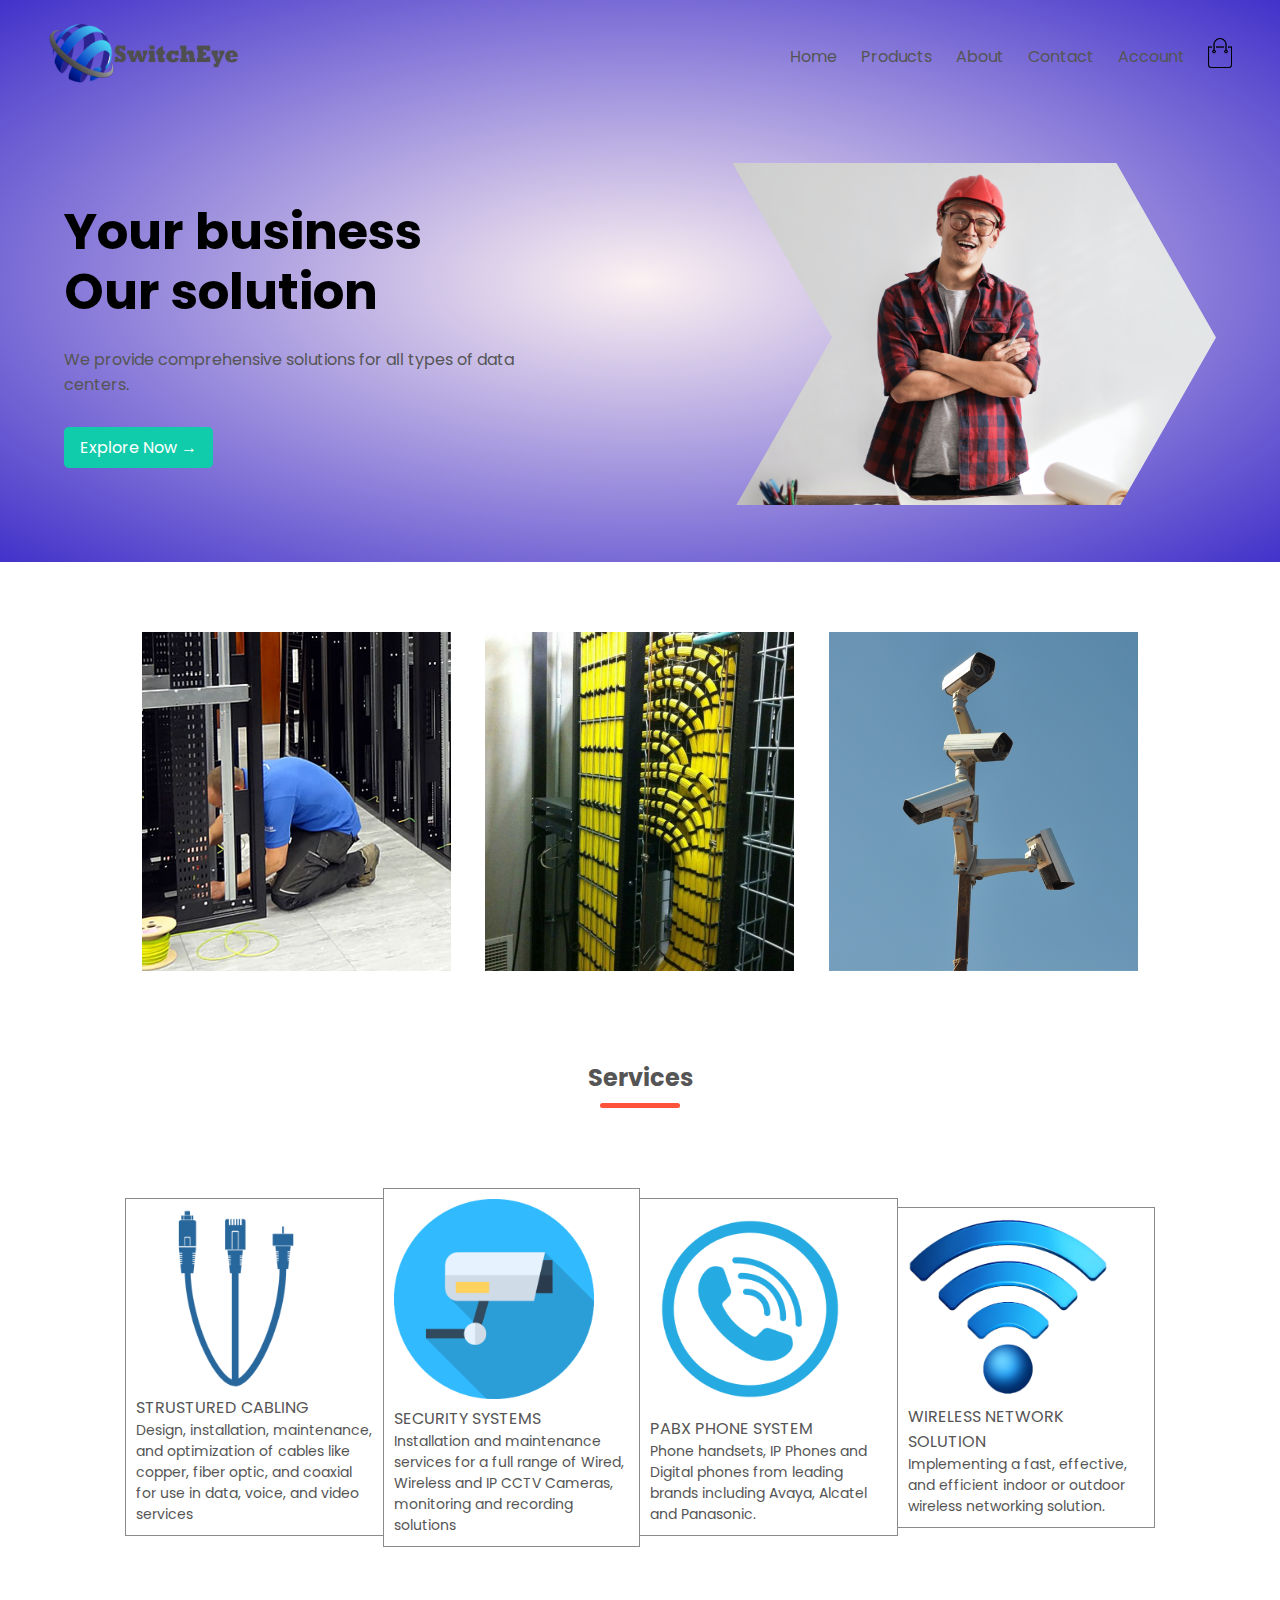
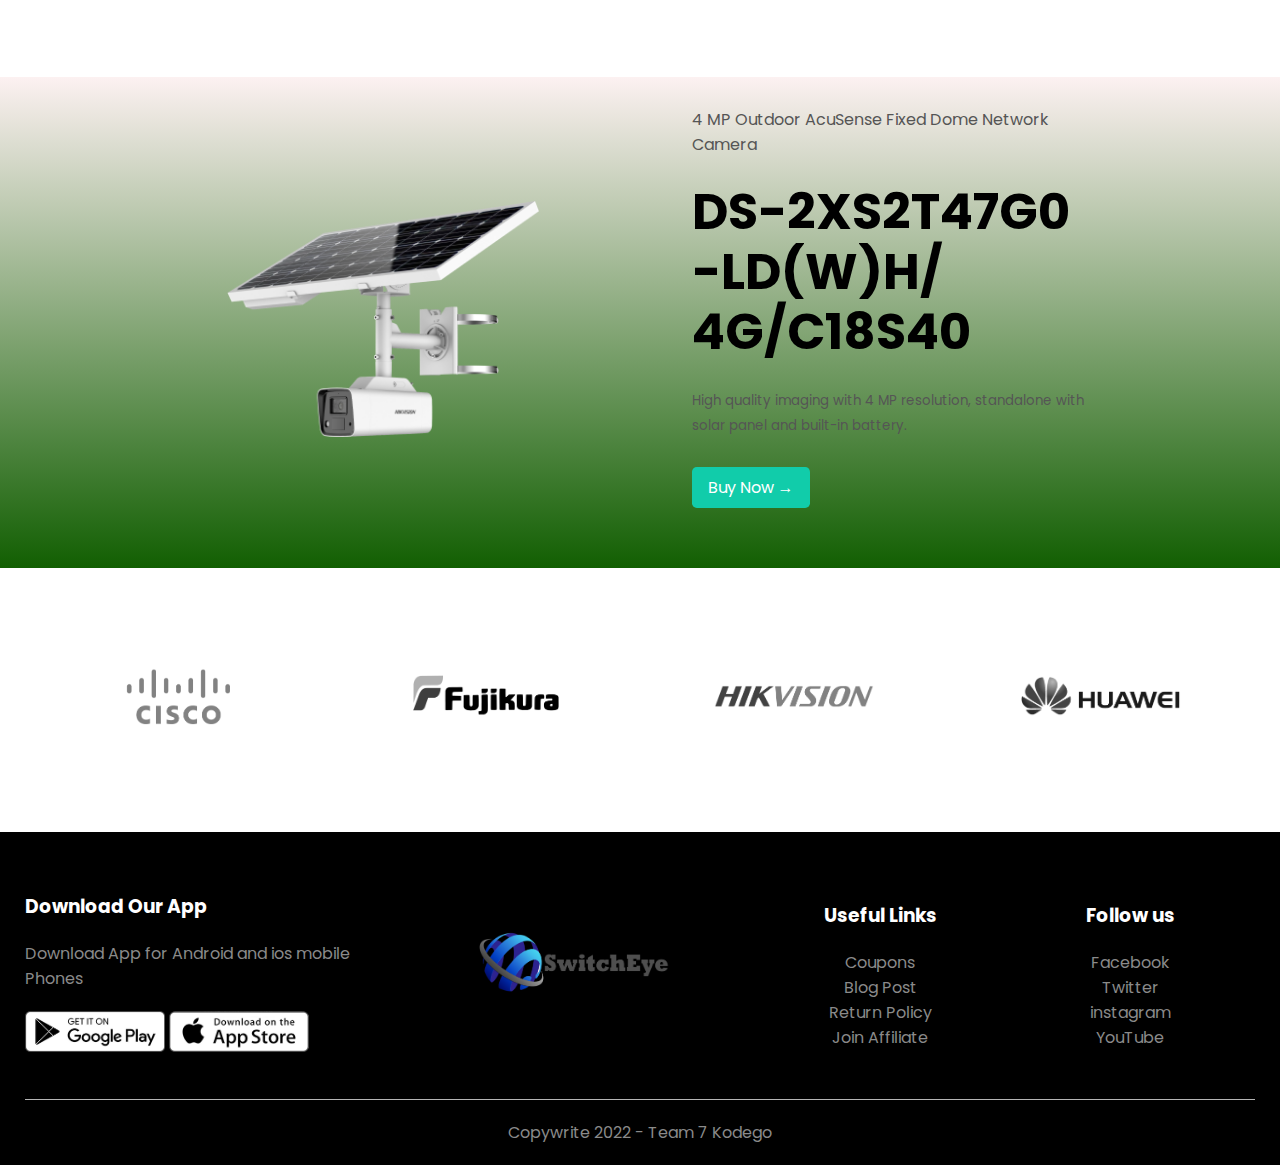
<file: index.html>
<!DOCTYPE html>
<html lang="en">
<head>
    <meta charset="UTF-8">
    <meta http-equiv="X-UA-Compatible" content="IE=edge">
    <meta name="viewport" content="width=device-width, initial-scale=1.0">
    <title>Redstore | Ecommerce Website Design</title>
    <link rel="stylesheet" href="css/products.css">
    <link href="https://fonts.googleapis.com/css2?family=Poppins:wght@300;400;500;600;700&display=swap" rel="stylesheet">
    <link rel="stylesheet" href="https://stackpath.bootstrapcdn.com/font-awesome/4.7.0/css/font-awesome.min.css">
</head>
<body>

    <div class="header">
        <div class="container">
            <div class="navbar">
                <div class="logo">
                    <img src="images/logoSE.png" alt="logo" width="200px">
                </div>
                <nav>
                    <ul id="menuItems">
                        <li><a href="">Home</a></li>
                        <li><a href="products.html">Products</a></li>
                        <li><a href="">About</a></li>
                        <li><a href="">Contact</a></li>
                        <li><a href="">Account</a></li>
                    </ul>
                </nav>
                <div class="cart">
                    <img src="images/cart.png" alt="cart" width="30px" height="30px">
                    <p class="countitem"></p>
                 </div>
                <img src="images/menu.png" class="menu-icon" alt="" onclick="menutoggle()">
            </div> 
        </div>
        <div class="row">
            <div class="col-2">
                <h1>Your business<br>Our solution</h1>
                <p>We provide comprehensive solutions for all types of data centers.</p>
                <a href="" class="btn">Explore Now &#8594;</a>
            </div>
            <div class="col-2 cliPathImg">
                <img src="images/engineer2.jpg" alt="">
            </div>
        </div>
    </div>

<!-- Gallery Catagories -->
    <div class="catagories">
        <div class="small-container">
            <div class="row">
                <div class="col-3">
                    <img src="images/cabinet.png" alt="">
                </div>
                <div class="col-3">
                    <img src="images/cabling.png" alt="">
                </div>
                <div class="col-3">
                    <img src="images/cctv.png" alt="">
                </div>
            </div> 
        </div>
    </div>

<!-- Services -->
    <div class="small-container">
        <h2 class="title">Services</h2>
        <div class="row servicesDiv">
            <div class="col-4 servicesImg serv1">
                <img src="images/structureCabling.png" alt=""  id="col-4-sc">
                <h4>STRUSTURED CABLING</h4>

                <p>Design, installation, maintenance, and optimization of cables like copper, fiber optic, and coaxial for use in data, voice, and video services</p>
            </div>
            <div class="col-4 servicesImg serv2">
                <img src="images/cctvInstall.png" alt="" id="col-4-cctv">
                <h4>SECURITY SYSTEMS</h4>

                <p>Installation and maintenance services for a full range of Wired, Wireless and IP CCTV Cameras, monitoring and recording solutions</p>
            </div>
            <div class="col-4 servicesImg serv3">
                <img src="images/pabx.png" alt=""  id="col-4-pabx">
                <h4>PABX PHONE SYSTEM</h4>

                <p>Phone handsets, IP Phones and Digital phones from leading brands including Avaya, Alcatel and Panasonic.</p>
            </div>
            <div class="col-4 servicesImg serv4">
                <img src="images/wireless.png" alt="" id="col-4-wireless">
                <h4>WIRELESS NETWORK SOLUTION</h4>

                <p>Implementing a fast, effective, and efficient indoor or outdoor wireless networking solution.</p>
            </div>
        </div>
    </div>

<!-------------- Offer ------------->
    <div class="offer">
        <div class="small-container">
            <div class="row">
                <div class="col-2">
                    <img src="images/2XS2T47G0-1.png" alt="exclusive" class="offer-img">
                </div>
                <div class="col-2">
                    <p>4 MP Outdoor AcuSense Fixed Dome Network Camera</p>
                    <h1>DS-2XS2T47G0<br>-LD(W)H/<br>4G/C18S40</h1>
                    <small>High quality imaging with 4 MP resolution, standalone with solar panel and built-in battery.</small><br>
                    <a href="" class="btn">Buy Now &#8594;</a>                  
                </div>
            </div>
        </div>
    </div>

    <!--------------Brands-------------->
    <div class="brands">
        <div class="small-container2">
            <div class="row">
                <div class="col-5">
                    <img src="images/cisco.png" alt="">
                </div>
                <div class="col-5">
                    <img src="images/fujikura.png" alt="">
                </div>
                <div class="col-5">
                    <img src="images/hikvision.png" alt="">
                </div>
                <div class="col-5">
                    <img src="images/huawei2.png" alt="">
                </div>
            </div>
        </div>
    </div>

    <!--------------Shopping Cart Modal-------------->
    <div class="productsCart-container hide " id="productsCartContID">
        <div class="producstOnCart">
            <div class="top">
                <h3 class="titleModal">Cart</h3>
                <p>Total Items: <span></span></p>
                <span class="close" id="closeButton" >X</span>
            </div>
            <ul id="buyItems">
                <h4 class="empty">Your shopping cart is empty</h4>
                <!-- <li class="buyItem">
                </li> -->
            </ul>
            <div class="footerModal">
                <div id="totalPrices">
                    
                </div>
                    <form action="">
                        <button formaction="checkout.html" class="btn modal checkout hidden">Checkout!</button>
                    </form>   
            </div>
        </div>
    </div>

        <!--------------Footer-------------->
    <div class="footer">
        <div class="container">
            <div class="row">
                <div class="footer-col-1">
                    <h3>Download Our App</h3>
                    <p>Download App for Android and ios mobile Phones</p>
                    <div class="app-logo">
                        <img src="images/play-store.png" alt="">
                        <img src="images/app-store.png" alt="">
                    </div>
                </div>
                <div class="footer-col-2">
                    <img src="images/logoSE.png" alt="" width="200px">
                </div>
                <div class="footer-col-3">
                    <h3>Useful Links</h3>
                    <ul>
                        <li>Coupons</li>
                        <li>Blog Post</li>
                        <li>Return Policy</li>
                        <li>Join Affiliate</li>
                    </ul>
                </div>
                <div class="footer-col-4">
                    <h3>Follow us</h3>
                    <ul>
                        <li>Facebook</li>
                        <li>Twitter</li>
                        <li>instagram</li>
                        <li>YouTube</li>
                    </ul>
                </div>
            </div>
            <hr>
            <p class="copywrite">Copywrite 2022 - Team 7 Kodego</p>
        </div>
    </div>

    <script src="js/products.js"></script>
    <script src="js/cart.js"></script>
    
</body>
</html>
</file>
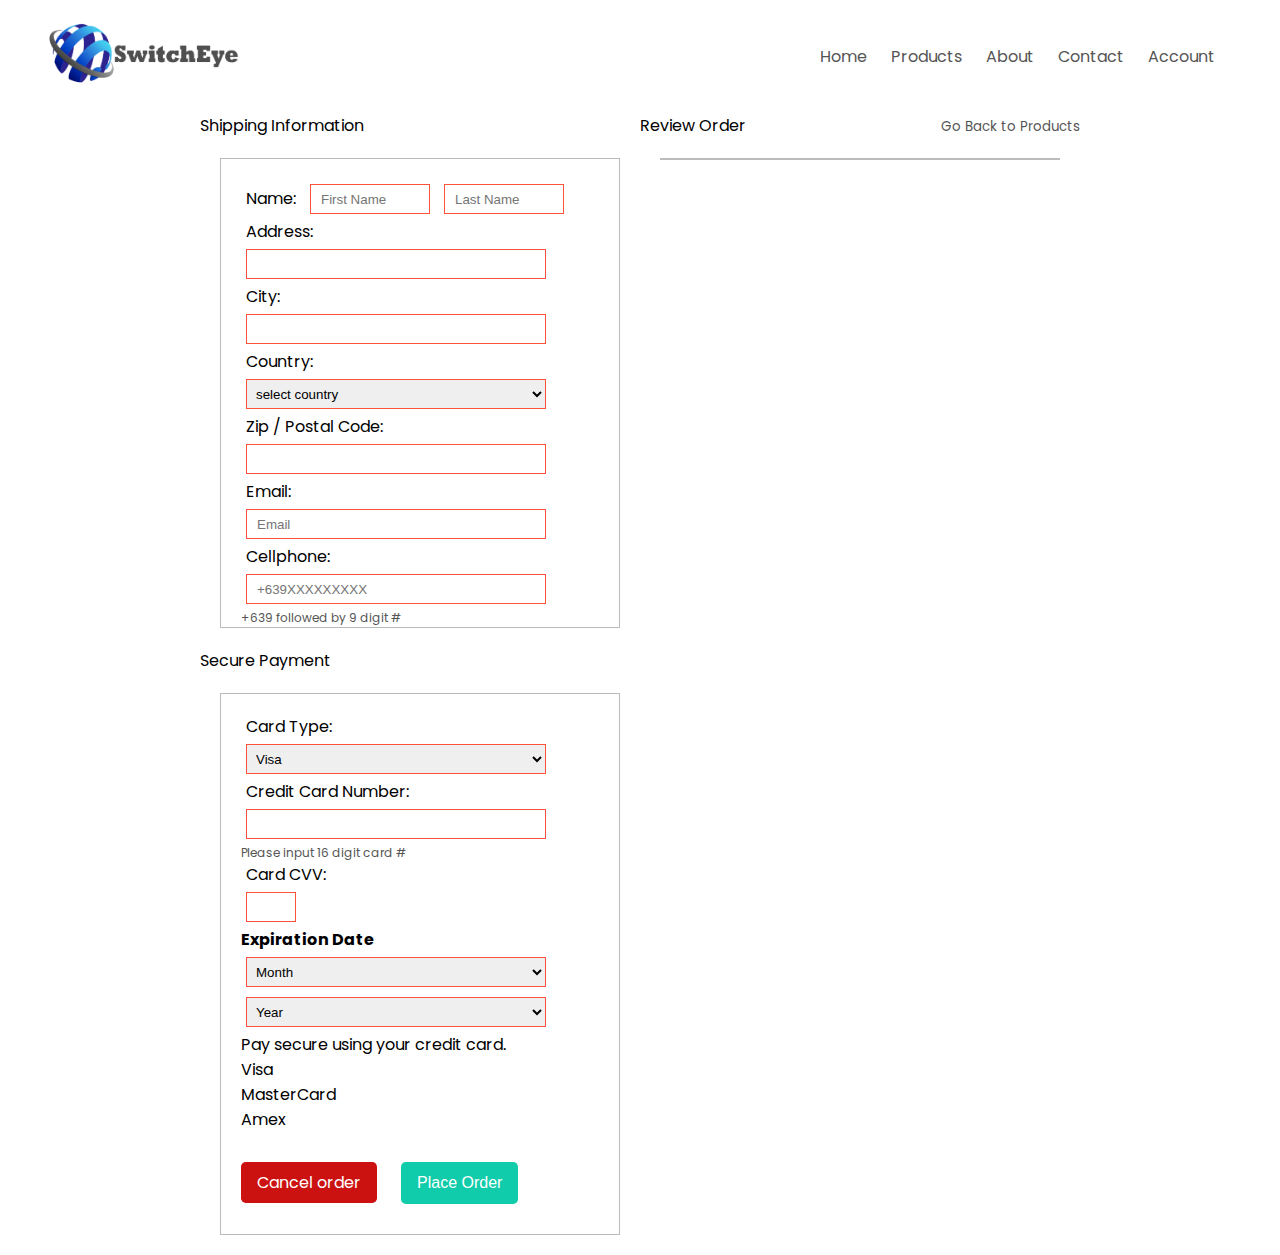
<file: checkout.html>
<!DOCTYPE html>
<html lang="en">
<head>
    <meta charset="UTF-8">
    <meta http-equiv="X-UA-Compatible" content="IE=edge">
    <meta name="viewport" content="width=device-width, initial-scale=1.0">
    <title>All Products - Redstore | Ecommerce Website Design</title>
    <link rel="stylesheet" href="css/products.css">
    <link rel="stylesheet" href="css/form.css">
    <link href="https://fonts.googleapis.com/css2?family=Poppins:wght@300;400;500;600;700&display=swap" rel="stylesheet">
    <link rel="stylesheet" href="https://stackpath.bootstrapcdn.com/font-awesome/4.7.0/css/font-awesome.min.css">
</head>
<body>
    <div class="container">
        <div class="navbar">
            <div class="logo">
                <img src="images/logoSE.png" alt="logo" width="200px">
            </div>
            <nav>
                <ul id="menuItems">
                    <li><a href="index.html">Home</a></li>
                    <li><a href="products.html">Products</a></li>
                    <li><a href="">About</a></li>
                    <li><a href="">Contact</a></li>
                    <li><a href="">Account</a></li>
                </ul>
            </nav>
            <img src="images/menu.png" class="menu-icon" alt="" onclick="menutoggle()">
        </div> 
    </div>
    <div class="container-wrapper">
        <div class="row cart-head">
            <div class="container">
            <div class="row">
                <p></p>
            </div>
            <div class="row">
                <p></p>
            </div>
            </div>
        </div>     
        <div class="cart-body">
            <form class="form-horizontal" id ="fromValidate" method="post" target="_self">
                <!--REVIEW ORDER-->
                <div class="rowForm panel panel-info">
                    <div class="panel-heading">
                        Review Order <div class="pull-right"><small><a class="afix-1" href="products.html#productsCartContID">Go Back to Products</a></small></div>
                    </div>
                    <div class="panel-body createCartHistory"> 
                        <!-- <div class="form-product">
                            <div class="form-img">
                                <img class="img-responsive" src="/" />
                            </div>
                            <div class="">
                                <div class="">Product name</div>
                                <div class=""><small>Quantity:<span>1</span></small></div>
                                <h6><span>$</span>25.00</h6>
                            </div>
                        </div> 
                        <div class="form-group"><hr /></div>
                        <div class="form-group">
                            <div class="">
                                <strong>Subtotal</strong>
                                <div class="pull-right"><span>$</span><span>200.00</span></div>
                            </div>
                            <div class="">
                                <small>Shipping</small>
                                <div class="pull-right"><span>-</span></div>
                            </div>
                        </div>
                        <div class="form-group"><hr /></div>
                        <div class="form-group">
                            <div class="">
                                <strong>Order Total</strong>
                                <div class="pull-right"><span>$</span><span>150.00</span></div>
                            </div>
                        </div> -->
                    </div>
                </div>
                <!--REVIEW ORDER END-->
                <!--SHIPPING METHOD-->
                <div class="rowForm">
                    <div class="panel panel-info">
                        <div class="panel-heading">Shipping Information</div>
                        <div class="panel-body">
                            <div class="form-group first">
                                <div class="from-input name">
                                    <label for="name" class="complete-name">Name:</label>
                                    <input type="text" name="firstname" placeholder="First Name" class="first_name" id="first_name" required>
                                    <input type="text" name="lastname" placeholder="Last Name" class="last_name" id="last_name" required>
                                </div>
                            </div>
                            <div class="form-group">
                                <label for="city" class="" >Address:</label>
                                <div class="col-md-12">
                                    <input type="text" name="address" class="address" value="" required/>
                                </div>
                            </div>
                            <div class="form-group">
                                <label for="city" class="" >City:</label>
                                <div class="col-md-12">
                                    <input type="text" name="city" class="city" value="" required/>
                                </div>
                            </div>
                            <div class="form-group">
                                <label for="phone" class="" >Country:</label>
                                <div class="col-md-12">
                                    <select class="country" id="country" name="country">
                                        <option>select country</option>
                                        <option value="AF">Afghanistan</option>
                                        <option value="AX">Aland Islands</option>
                                        <option value="AL">Albania</option>
                                        <option value="DZ">Algeria</option>
                                        <option value="AS">American Samoa</option>
                                        <option value="AD">Andorra</option>
                                        <option value="AO">Angola</option>
                                        <option value="AI">Anguilla</option>
                                        <option value="AQ">Antarctica</option>
                                        <option value="AG">Antigua and Barbuda</option>
                                        <option value="AR">Argentina</option>
                                        <option value="AM">Armenia</option>
                                        <option value="AW">Aruba</option>
                                        <option value="AU">Australia</option>
                                        <option value="AT">Austria</option>
                                        <option value="AZ">Azerbaijan</option>
                                        <option value="BS">Bahamas</option>
                                        <option value="BH">Bahrain</option>
                                        <option value="BD">Bangladesh</option>
                                        <option value="BB">Barbados</option>
                                        <option value="BY">Belarus</option>
                                        <option value="BE">Belgium</option>
                                        <option value="BZ">Belize</option>
                                        <option value="BJ">Benin</option>
                                        <option value="BM">Bermuda</option>
                                        <option value="BT">Bhutan</option>
                                        <option value="BO">Bolivia</option>
                                        <option value="BQ">Bonaire, Sint Eustatius and Saba</option>
                                        <option value="BA">Bosnia and Herzegovina</option>
                                        <option value="BW">Botswana</option>
                                        <option value="BV">Bouvet Island</option>
                                        <option value="BR">Brazil</option>
                                        <option value="IO">British Indian Ocean Territory</option>
                                        <option value="BN">Brunei Darussalam</option>
                                        <option value="BG">Bulgaria</option>
                                        <option value="BF">Burkina Faso</option>
                                        <option value="BI">Burundi</option>
                                        <option value="KH">Cambodia</option>
                                        <option value="CM">Cameroon</option>
                                        <option value="CA">Canada</option>
                                        <option value="CV">Cape Verde</option>
                                        <option value="KY">Cayman Islands</option>
                                        <option value="CF">Central African Republic</option>
                                        <option value="TD">Chad</option>
                                        <option value="CL">Chile</option>
                                        <option value="CN">China</option>
                                        <option value="CX">Christmas Island</option>
                                        <option value="CC">Cocos (Keeling) Islands</option>
                                        <option value="CO">Colombia</option>
                                        <option value="KM">Comoros</option>
                                        <option value="CG">Congo</option>
                                        <option value="CD">Congo, Democratic Republic of the Congo</option>
                                        <option value="CK">Cook Islands</option>
                                        <option value="CR">Costa Rica</option>
                                        <option value="CI">Cote D'Ivoire</option>
                                        <option value="HR">Croatia</option>
                                        <option value="CU">Cuba</option>
                                        <option value="CW">Curacao</option>
                                        <option value="CY">Cyprus</option>
                                        <option value="CZ">Czech Republic</option>
                                        <option value="DK">Denmark</option>
                                        <option value="DJ">Djibouti</option>
                                        <option value="DM">Dominica</option>
                                        <option value="DO">Dominican Republic</option>
                                        <option value="EC">Ecuador</option>
                                        <option value="EG">Egypt</option>
                                        <option value="SV">El Salvador</option>
                                        <option value="GQ">Equatorial Guinea</option>
                                        <option value="ER">Eritrea</option>
                                        <option value="EE">Estonia</option>
                                        <option value="ET">Ethiopia</option>
                                        <option value="FK">Falkland Islands (Malvinas)</option>
                                        <option value="FO">Faroe Islands</option>
                                        <option value="FJ">Fiji</option>
                                        <option value="FI">Finland</option>
                                        <option value="FR">France</option>
                                        <option value="GF">French Guiana</option>
                                        <option value="PF">French Polynesia</option>
                                        <option value="TF">French Southern Territories</option>
                                        <option value="GA">Gabon</option>
                                        <option value="GM">Gambia</option>
                                        <option value="GE">Georgia</option>
                                        <option value="DE">Germany</option>
                                        <option value="GH">Ghana</option>
                                        <option value="GI">Gibraltar</option>
                                        <option value="GR">Greece</option>
                                        <option value="GL">Greenland</option>
                                        <option value="GD">Grenada</option>
                                        <option value="GP">Guadeloupe</option>
                                        <option value="GU">Guam</option>
                                        <option value="GT">Guatemala</option>
                                        <option value="GG">Guernsey</option>
                                        <option value="GN">Guinea</option>
                                        <option value="GW">Guinea-Bissau</option>
                                        <option value="GY">Guyana</option>
                                        <option value="HT">Haiti</option>
                                        <option value="HM">Heard Island and Mcdonald Islands</option>
                                        <option value="VA">Holy See (Vatican City State)</option>
                                        <option value="HN">Honduras</option>
                                        <option value="HK">Hong Kong</option>
                                        <option value="HU">Hungary</option>
                                        <option value="IS">Iceland</option>
                                        <option value="IN">India</option>
                                        <option value="ID">Indonesia</option>
                                        <option value="IR">Iran, Islamic Republic of</option>
                                        <option value="IQ">Iraq</option>
                                        <option value="IE">Ireland</option>
                                        <option value="IM">Isle of Man</option>
                                        <option value="IL">Israel</option>
                                        <option value="IT">Italy</option>
                                        <option value="JM">Jamaica</option>
                                        <option value="JP">Japan</option>
                                        <option value="JE">Jersey</option>
                                        <option value="JO">Jordan</option>
                                        <option value="KZ">Kazakhstan</option>
                                        <option value="KE">Kenya</option>
                                        <option value="KI">Kiribati</option>
                                        <option value="KP">Korea, Democratic People's Republic of</option>
                                        <option value="KR">Korea, Republic of</option>
                                        <option value="XK">Kosovo</option>
                                        <option value="KW">Kuwait</option>
                                        <option value="KG">Kyrgyzstan</option>
                                        <option value="LA">Lao People's Democratic Republic</option>
                                        <option value="LV">Latvia</option>
                                        <option value="LB">Lebanon</option>
                                        <option value="LS">Lesotho</option>
                                        <option value="LR">Liberia</option>
                                        <option value="LY">Libyan Arab Jamahiriya</option>
                                        <option value="LI">Liechtenstein</option>
                                        <option value="LT">Lithuania</option>
                                        <option value="LU">Luxembourg</option>
                                        <option value="MO">Macao</option>
                                        <option value="MK">Macedonia, the Former Yugoslav Republic of</option>
                                        <option value="MG">Madagascar</option>
                                        <option value="MW">Malawi</option>
                                        <option value="MY">Malaysia</option>
                                        <option value="MV">Maldives</option>
                                        <option value="ML">Mali</option>
                                        <option value="MT">Malta</option>
                                        <option value="MH">Marshall Islands</option>
                                        <option value="MQ">Martinique</option>
                                        <option value="MR">Mauritania</option>
                                        <option value="MU">Mauritius</option>
                                        <option value="YT">Mayotte</option>
                                        <option value="MX">Mexico</option>
                                        <option value="FM">Micronesia, Federated States of</option>
                                        <option value="MD">Moldova, Republic of</option>
                                        <option value="MC">Monaco</option>
                                        <option value="MN">Mongolia</option>
                                        <option value="ME">Montenegro</option>
                                        <option value="MS">Montserrat</option>
                                        <option value="MA">Morocco</option>
                                        <option value="MZ">Mozambique</option>
                                        <option value="MM">Myanmar</option>
                                        <option value="NA">Namibia</option>
                                        <option value="NR">Nauru</option>
                                        <option value="NP">Nepal</option>
                                        <option value="NL">Netherlands</option>
                                        <option value="AN">Netherlands Antilles</option>
                                        <option value="NC">New Caledonia</option>
                                        <option value="NZ">New Zealand</option>
                                        <option value="NI">Nicaragua</option>
                                        <option value="NE">Niger</option>
                                        <option value="NG">Nigeria</option>
                                        <option value="NU">Niue</option>
                                        <option value="NF">Norfolk Island</option>
                                        <option value="MP">Northern Mariana Islands</option>
                                        <option value="NO">Norway</option>
                                        <option value="OM">Oman</option>
                                        <option value="PK">Pakistan</option>
                                        <option value="PW">Palau</option>
                                        <option value="PS">Palestinian Territory, Occupied</option>
                                        <option value="PA">Panama</option>
                                        <option value="PG">Papua New Guinea</option>
                                        <option value="PY">Paraguay</option>
                                        <option value="PE">Peru</option>
                                        <option value="PH">Philippines</option>
                                        <option value="PN">Pitcairn</option>
                                        <option value="PL">Poland</option>
                                        <option value="PT">Portugal</option>
                                        <option value="PR">Puerto Rico</option>
                                        <option value="QA">Qatar</option>
                                        <option value="RE">Reunion</option>
                                        <option value="RO">Romania</option>
                                        <option value="RU">Russian Federation</option>
                                        <option value="RW">Rwanda</option>
                                        <option value="BL">Saint Barthelemy</option>
                                        <option value="SH">Saint Helena</option>
                                        <option value="KN">Saint Kitts and Nevis</option>
                                        <option value="LC">Saint Lucia</option>
                                        <option value="MF">Saint Martin</option>
                                        <option value="PM">Saint Pierre and Miquelon</option>
                                        <option value="VC">Saint Vincent and the Grenadines</option>
                                        <option value="WS">Samoa</option>
                                        <option value="SM">San Marino</option>
                                        <option value="ST">Sao Tome and Principe</option>
                                        <option value="SA">Saudi Arabia</option>
                                        <option value="SN">Senegal</option>
                                        <option value="RS">Serbia</option>
                                        <option value="CS">Serbia and Montenegro</option>
                                        <option value="SC">Seychelles</option>
                                        <option value="SL">Sierra Leone</option>
                                        <option value="SG">Singapore</option>
                                        <option value="SX">Sint Maarten</option>
                                        <option value="SK">Slovakia</option>
                                        <option value="SI">Slovenia</option>
                                        <option value="SB">Solomon Islands</option>
                                        <option value="SO">Somalia</option>
                                        <option value="ZA">South Africa</option>
                                        <option value="GS">South Georgia and the South Sandwich Islands</option>
                                        <option value="SS">South Sudan</option>
                                        <option value="ES">Spain</option>
                                        <option value="LK">Sri Lanka</option>
                                        <option value="SD">Sudan</option>
                                        <option value="SR">Suriname</option>
                                        <option value="SJ">Svalbard and Jan Mayen</option>
                                        <option value="SZ">Swaziland</option>
                                        <option value="SE">Sweden</option>
                                        <option value="CH">Switzerland</option>
                                        <option value="SY">Syrian Arab Republic</option>
                                        <option value="TW">Taiwan, Province of China</option>
                                        <option value="TJ">Tajikistan</option>
                                        <option value="TZ">Tanzania, United Republic of</option>
                                        <option value="TH">Thailand</option>
                                        <option value="TL">Timor-Leste</option>
                                        <option value="TG">Togo</option>
                                        <option value="TK">Tokelau</option>
                                        <option value="TO">Tonga</option>
                                        <option value="TT">Trinidad and Tobago</option>
                                        <option value="TN">Tunisia</option>
                                        <option value="TR">Turkey</option>
                                        <option value="TM">Turkmenistan</option>
                                        <option value="TC">Turks and Caicos Islands</option>
                                        <option value="TV">Tuvalu</option>
                                        <option value="UG">Uganda</option>
                                        <option value="UA">Ukraine</option>
                                        <option value="AE">United Arab Emirates</option>
                                        <option value="GB">United Kingdom</option>
                                        <option value="US">United States</option>
                                        <option value="UM">United States Minor Outlying Islands</option>
                                        <option value="UY">Uruguay</option>
                                        <option value="UZ">Uzbekistan</option>
                                        <option value="VU">Vanuatu</option>
                                        <option value="VE">Venezuela</option>
                                        <option value="VN">Viet Nam</option>
                                        <option value="VG">Virgin Islands, British</option>
                                        <option value="VI">Virgin Islands, U.s.</option>
                                        <option value="WF">Wallis and Futuna</option>
                                        <option value="EH">Western Sahara</option>
                                        <option value="YE">Yemen</option>
                                        <option value="ZM">Zambia</option>
                                        <option value="ZW">Zimbabwe</option>
                                    </select>
                                </div>
                            </div>
                            <div class="form-group">
                                <label for="zip_code"> Zip / Postal Code:</label>
                                <div class="col-md-12">
                                    <input type="text" name="zip_code" class="zip_code" value="" required/>
                                </div>
                            </div>
                            <div class="form-group">
                                <label for="email" pattern="/^[a-zA-Z0-9.!#$%&'*+/=?^_`{|}~-]+@[a-zA-Z0-9-]+(?:\.[a-zA-Z0-9-]+)*$/">Email:</label><br>
                                <input type="email" name="mail" placeholder="Email" class="email" required>
                            </div>
        
                            <div class="form-group">
                                <label for="phone" class="phone">Cellphone:</label>
                                <input class="inputTel" type="tel" name="phone" placeholder="+639XXXXXXXXX" pattern="[+][6]{1}[3]{1}[0-9]{10}" minlength="5" maxlength="13" required>
                                <p>+639 followed by 9 digit #</p>
                            </div>
                        </div>
                    <!--SHIPPING METHOD END-->
                    <!--CREDIT CART PAYMENT-->
                
                    <div class="panel panel-info">
                        <div class="panel-heading"><span><i class="glyphicon glyphicon-lock"></i></span> Secure Payment</div>
                        <div class="panel-body">
                            <div class="form-group first">
                                <label for="CreditCardType" class="">Card Type:</label>
                                <div class="col-md-12">
                                    <select id="CreditCardType" name="CreditCardType" class="CreditCardType">
                                        <option value="5">Visa</option>
                                        <option value="6">MasterCard</option>
                                        <option value="7">American Express</option>
                                        <option value="8">Discover</option>
                                    </select>
                                </div>
                            </div>
                            <div class="form-group">
                                <label for="card_number" class="phone">Credit Card Number:</label>
                                <div class="col-md-12"><input type="text" class="card_number" name="card_number" value="" minlength="16" required/></div>
                                <p>Please input 16 digit card #</p>
                            </div>
                            <div class="form-group">
                                <label for="card_code" class="">Card CVV:</label>
                                <div class="col-md-12"><input type="text" class="card_code" name="card_code" value="" minlength="3" required/></div>
                            </div>
                            <div class="form-group">
                                <div class="col-md-12">
                                    <strong>Expiration Date</strong>
                                </div>
                                <div class="col-lg-6 col-md-6 col-sm-6 ">
                                    <select class="exp_month" name="exp_month" required>
                                        <option value="">Month</option>
                                        <option value="01">01</option>
                                        <option value="02">02</option>
                                        <option value="03">03</option>
                                        <option value="04">04</option>
                                        <option value="05">05</option>
                                        <option value="06">06</option>
                                        <option value="07">07</option>
                                        <option value="08">08</option>
                                        <option value="09">09</option>
                                        <option value="10">10</option>
                                        <option value="11">11</option>
                                        <option value="12">12</option>
                                </select>
                                </div>
                                <div class="col-lg-6 col-md-6 col-sm-6 ">
                                    <select class="exp_year" name="exp_year" required>
                                        <option value="">Year</option>
                                        <option value="2015">2015</option>
                                        <option value="2016">2016</option>
                                        <option value="2017">2017</option>
                                        <option value="2018">2018</option>
                                        <option value="2019">2019</option>
                                        <option value="2020">2020</option>
                                        <option value="2021">2021</option>
                                        <option value="2022">2022</option>
                                        <option value="2023">2023</option>
                                        <option value="2024">2024</option>
                                        <option value="2025">2025</option>
                                </select>
                                </div>
                            </div>
                            <div class="form-group">
                                <div class="col-md-12">
                                    <span>Pay secure using your credit card.</span>
                                </div>
                                <div class="col-md-12">
                                    <ul class="cards">
                                        <li class="visa hand">Visa</li>
                                        <li class="mastercard hand">MasterCard</li>
                                        <li class="amex hand">Amex</li>
                                    </ul>
                                    <div class="clearfix"></div>
                                </div>
                            </div>
                            <div class="form-group">
                                <div class="col-md-6 col-sm-6 ">
                                    <a href="index.html" class="btn btn-primary cancel">Cancel order</a>
                                    <!-- <button class="btn btn-primary cancel">Cancel Order</button> -->
                                    <button type="submit" class="btn btn-primary btn-submit">Place Order</button>

                                </div>
                            </div>
                        </div>
                    </div>
                </div>
                <!--CREDIT CART PAYMENT END-->
            </div>
            </form>
        </div>
    </div>
    <!--------------Shopping Cart-------------->
    <div class="productsCart-container hide " id="productsCartContID">
        <div class="producstOnCart">
            <div class="top">
                <h3 class="titleModal">Cart</h3>
                <p>Total Items: <span></span></p>
                <span class="close" id="closeButton" >X</span>
            </div>
            <ul id="buyItems">
                <h4 class="empty">Your shopping cart is empty</h4>
                <!-- <li class="buyItem">
                </li> -->
            </ul>
            <div class="footerModal">
                <div id="totalPrices">
                </div>   
                <form action="">
                    <button formaction="checkout.html" class="btn modal checkout hidden">Checkout!</button>
                </form> 
            </div>
        </div>
    </div>
    
        <div class="row cart-footer">
    
        </div>
            <script src="js/checkout.js"></script>
            
    </body>
</html>
</file>
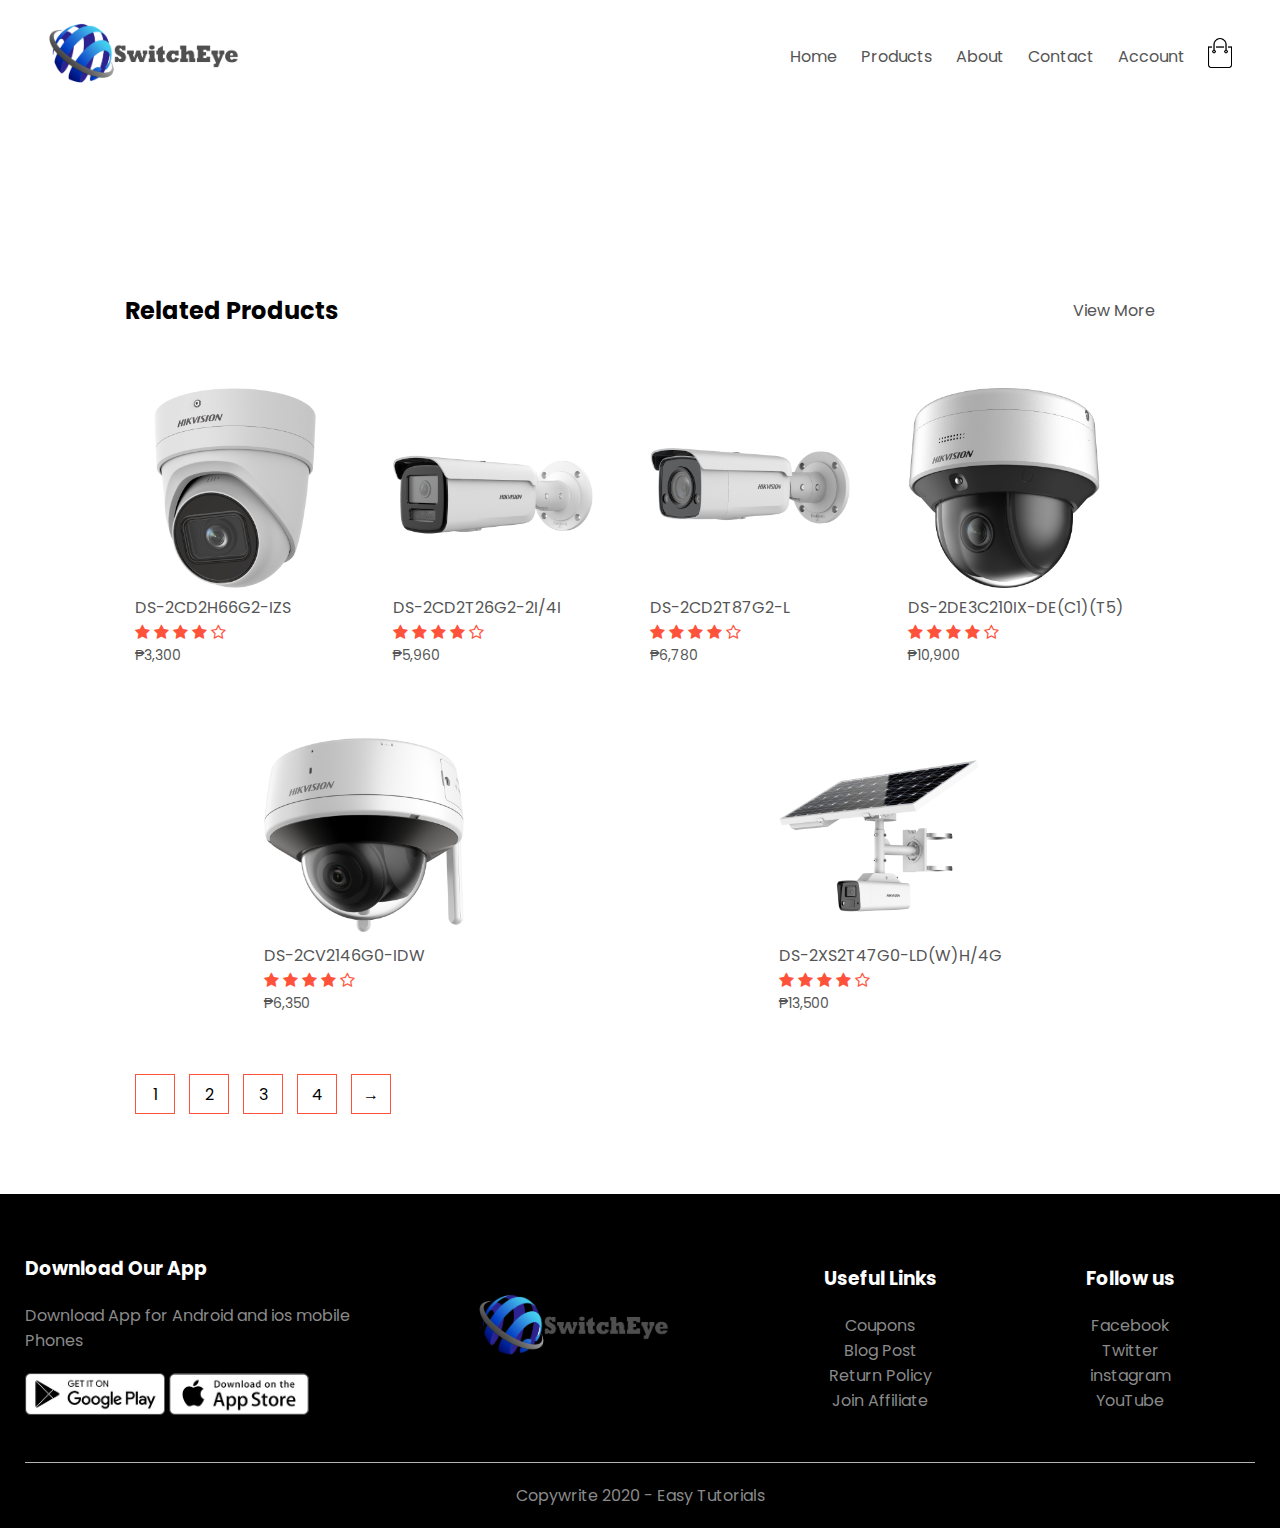
<file: product-details.html>
<!DOCTYPE html>
<html lang="en">
<head>
    <meta charset="UTF-8">
    <meta http-equiv="X-UA-Compatible" content="IE=edge">
    <meta name="viewport" content="width=device-width, initial-scale=1.0">
    <title>All Products - Redstore | Ecommerce Website Design</title>
    <link rel="stylesheet" href="css/products.css">
    <link href="https://fonts.googleapis.com/css2?family=Poppins:wght@300;400;500;600;700&display=swap" rel="stylesheet">
    <link rel="stylesheet" href="https://stackpath.bootstrapcdn.com/font-awesome/4.7.0/css/font-awesome.min.css">
</head>
<body>

    <div class="container">
        <div class="navbar">
            <div class="logo">
                <img src="images/logoSE.png" alt="logo" width="200px">
            </div>
            <nav>
                <ul id="menuItems">
                    <li><a href="index.html">Home</a></li>
                    <li><a href="products.html">Products</a></li>
                    <li><a href="">About</a></li>
                    <li><a href="">Contact</a></li>
                    <li><a href="">Account</a></li>
                </ul>
            </nav>
            
            <div class="cart">
                <img src="images/cart.png" alt="cart" width="30px" height="30px">
                <p class="countitem"></p>
             </div>
            <img src="images/menu.png" class="menu-icon" alt="" onclick="menutoggle()">
        </div> 
    </div>

<!-- Single product details -->
    <div class="small-container single-product">
        <div class="row selectedProduct productUnder">
            <!-- <div class="col-2">
                <div class="imageGallery">
                    <img src="images/gallery-1.jpg" alt="" id="productImg">
                    <div class="small-img-row">
                        <div class="small-img-col">
                            <img src="images/gallery-1.jpg" alt="" class="small-img">
                        </div>
                        <div class="small-img-col">
                            <img src="images/gallery-2.jpg" alt="" class="small-img">
                        </div>
                        <div class="small-img-col">
                            <img src="images/gallery-3.jpg" alt="" class="small-img">
                        </div>
                        <div class="small-img-col">
                            <img src="images/gallery-4.jpg" alt="" class="small-img">
                        </div>
                    </div>
                </div>
            </div>
            <div class="col-2">
                <p>Home / T-Shirt</p>
                <h1>Red Printed T-Shirt by HRX</h1>
                <h4>$50.00</h4>

                <div class="addRemoveProd">
                    <button class="btn button-minus" data-id=${product.id}>-</button>
                    <span class="countOfProduct">${product.count}</span>
                    <button class="btn button-plus" data-id=${product.id}>+</button>
                </div>

                <a href="" class="btn">Add to Cart</a>
                
                <h3>Product Details <i class="fa fa-indent"></i></h3><br>
                <p>Lorem ipsum dolor sit amet consectetur adipisicing elit. Fugiat unde aliquid fuga illum reprehenderit hic repellat ratione voluptate..</p>

            </div> -->
        </div>
    </div>

    <div class="small-container">
        <div class="row row-2">
            <h2>Related Products</h2>
            <p>View More</p>
        </div>
    </div>

    <div class="small-container">
        <div class="row detailedProducts">
        <!-- <div class="col-4">
                <img src="images/product-9.jpg" alt="">
                <h4>Red Printed Tshirt</h4>
                <div class="rating">
                    <i class="fa fa-star"></i>
                    <i class="fa fa-star"></i>
                    <i class="fa fa-star"></i>
                    <i class="fa fa-star"></i>
                    <i class="fa fa-star-o"></i>
                </div>
                <p>$50.00</p>
            </div> -->
        </div>
            <div class="page-btn">
                <span>1</span>
                <span>2</span>
                <span>3</span>
                <span>4</span>
                <span>&#8594;</span>
            </div>
    </div>  

        <!--------------Shopping Cart-------------->
    <div class="productsCart-container hide " id="productsCartContID">
        <div class="producstOnCart">
            <div class="top">
                <h3 class="titleModal">Cart</h3>
                <p>Total Items: <span></span></p>
                <span class="close" id="closeButton" >X</span>
            </div>
            <ul id="buyItems">
                <h4 class="empty">Your shopping cart is empty</h4>
                <!-- <li class="buyItem">
                </li> -->
            </ul>
            <div class="footerModal">
                <div id="totalPrices">
                </div>   
                <form action="">
                    <button formaction="checkout.html" class="btn modal checkout hidden">Checkout!</button>
                </form> 
            </div>
        </div>
    </div>

        <!--------------Footer-------------->
    <div class="footer">
        <div class="container">
            <div class="row">
                <div class="footer-col-1">
                    <h3>Download Our App</h3>
                    <p>Download App for Android and ios mobile Phones</p>
                    <div class="app-logo">
                        <img src="images/play-store.png" alt="">
                        <img src="images/app-store.png" alt="">
                    </div>
                </div>
                <div class="footer-col-2">
                    <img src="images/logoSE.png" alt="" width="200px">
                </div>
                <div class="footer-col-3">
                    <h3>Useful Links</h3>
                    <ul>
                        <li>Coupons</li>
                        <li>Blog Post</li>
                        <li>Return Policy</li>
                        <li>Join Affiliate</li>
                    </ul>
                </div>
                <div class="footer-col-4">
                    <h3>Follow us</h3>
                    <ul>
                        <li>Facebook</li>
                        <li>Twitter</li>
                        <li>instagram</li>
                        <li>YouTube</li>
                    </ul>
                </div>
            </div>
            <hr>
            <p class="copywrite">Copywrite 2020 - Easy Tutorials</p>
        </div>
    </div>

    <script src="js/products.js"></script>
    <script src="js/cart.js"></script>
    <script>
        let productImg = document.querySelector('#productImg');
        let smallImg = document.querySelectorAll('.small-img');

        smallImg[0].onclick = function () {
            productImg.src = smallImg[0].src;
        }
        smallImg[1].onclick = function () { 
            productImg.src = smallImg[1].src;
        }
        smallImg[2].onclick = function () {
            productImg.src = smallImg[2].src;
        }
        smallImg[3].onclick = function () {
            productImg.src = smallImg[3].src;
        }
    </script>
</body>
</html>
</file>
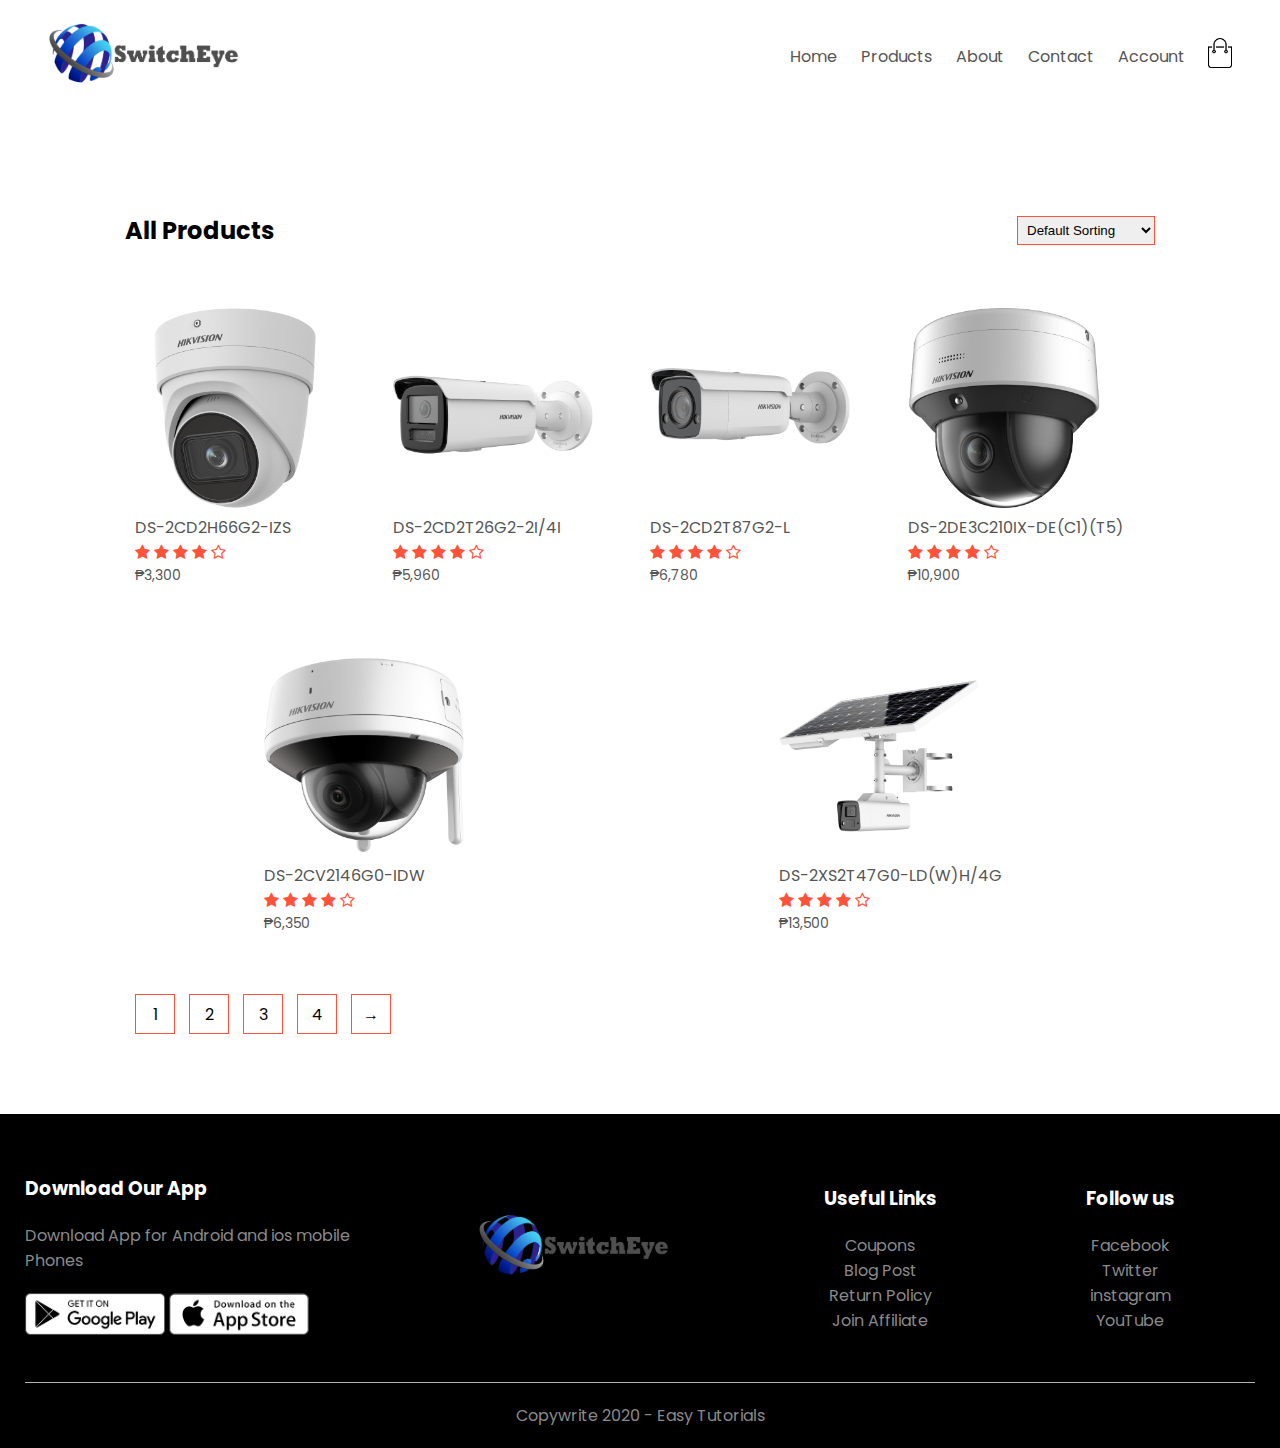
<file: products.html>
<!DOCTYPE html>
<html lang="en">
<head>
    <meta charset="UTF-8">
    <meta http-equiv="X-UA-Compatible" content="IE=edge">
    <meta name="viewport" content="width=device-width, initial-scale=1.0">
    <title>All Products - Redstore | Ecommerce Website Design</title>
    <link rel="stylesheet" href="css/products.css">
    <link href="https://fonts.googleapis.com/css2?family=Poppins:wght@300;400;500;600;700&display=swap" rel="stylesheet">
    <link rel="stylesheet" href="https://stackpath.bootstrapcdn.com/font-awesome/4.7.0/css/font-awesome.min.css">
</head>
<body>

    <div class="container">
        <div class="navbar">
            <div class="logo">
                <img src="images/logoSE.png" alt="logo" width="200px">
            </div>
            <nav>
                <ul id="menuItems">
                    <li><a href="index.html">Home</a></li>
                    <li><a href="products.html">Products</a></li>
                    <li><a href="">About</a></li>
                    <li><a href="">Contact</a></li>
                    <li><a href="">Account</a></li>
                </ul>
            </nav>
            <div class="cart">
                <img src="images/cart.png" alt="cart" width="30px" height="30px">
                <p class="countitem"></p>
             </div>
            <img src="images/menu.png" class="menu-icon" alt="" onclick="menutoggle()">
        </div> 
    </div>

<!-- Featured Products -->
    <div class="small-container">
        <div class="row row-2">
            <h2>All Products</h2>
            <select name="" id="">
                <option value="">Default Sorting</option>
                <option value="">Sort by Price</option>
                <option value="">Sort by Popularity</option>
                <option value="">Sort by Rating</option>
                <option value="">Sort by Sale</option>
            </select>
        </div>
        
        <div class="row hikProducts list" id="list">
        <!-- <div class="col-4">
                <img src="images/product-1.jpg" alt="">
                <h4>Red Printed Tshirt</h4>
                <div class="rating">
                    <i class="fa fa-star"></i>
                    <i class="fa fa-star"></i>
                    <i class="fa fa-star"></i>
                    <i class="fa fa-star"></i>
                    <i class="fa fa-star-o"></i>
                </div>
                <p>$50.00</p>
            </div> --> 
            
        </div>
        <div class="page-btn pagenumbers" id="pagination">
            <span>1</span>
            <span>2</span>
            <span>3</span>
            <span>4</span>
            <span>&#8594;</span>
        </div>
    </div>

    <!--------------Shopping Cart-------------->
    <div class="productsCart-container hide " id="productsCartContID">
        <div class="producstOnCart">
            <div class="top">
                <h3 class="titleModal">Cart</h3>
                <p>Total Items: <span></span></p>
                <span class="close" id="closeButton" >X</span>
            </div>
            <ul id="buyItems">
                <h4 class="empty">Your shopping cart is empty</h4>
                <!-- <li class="buyItem">
                </li> -->
            </ul>
            <div class="footerModal">
                <div id="totalPrices">
                 
                </div>    
                <form action="">
                    <button formaction="checkout.html" class="btn modal checkout hidden">Checkout!</button>
                </form> 
                
            </div>
        </div>
    </div>

        <!--------------Footer-------------->
    <div class="footer">
        <div class="container">
            <div class="row">
                <div class="footer-col-1">
                    <h3>Download Our App</h3>
                    <p>Download App for Android and ios mobile Phones</p>
                    <div class="app-logo">
                        <img src="images/play-store.png" alt="">
                        <img src="images/app-store.png" alt="">
                    </div>
                </div>
                <div class="footer-col-2">
                    <img src="images/logoSE.png" alt="" width="200px">
                </div>
                <div class="footer-col-3">
                    <h3>Useful Links</h3>
                    <ul>
                        <li>Coupons</li>
                        <li>Blog Post</li>
                        <li>Return Policy</li>
                        <li>Join Affiliate</li>
                    </ul>
                </div>
                <div class="footer-col-4">
                    <h3>Follow us</h3>
                    <ul>
                        <li>Facebook</li>
                        <li>Twitter</li>
                        <li>instagram</li>
                        <li>YouTube</li>
                    </ul>
                </div>
            </div>
            <hr>
            <p class="copywrite">Copywrite 2020 - Easy Tutorials</p>
        </div>
    </div>

    <script src="js/products.js"></script>
    <script src="js/cart.js"></script>
    <!-- <script src="js/pagination.js"></script> -->

</body>
</html>
</file>
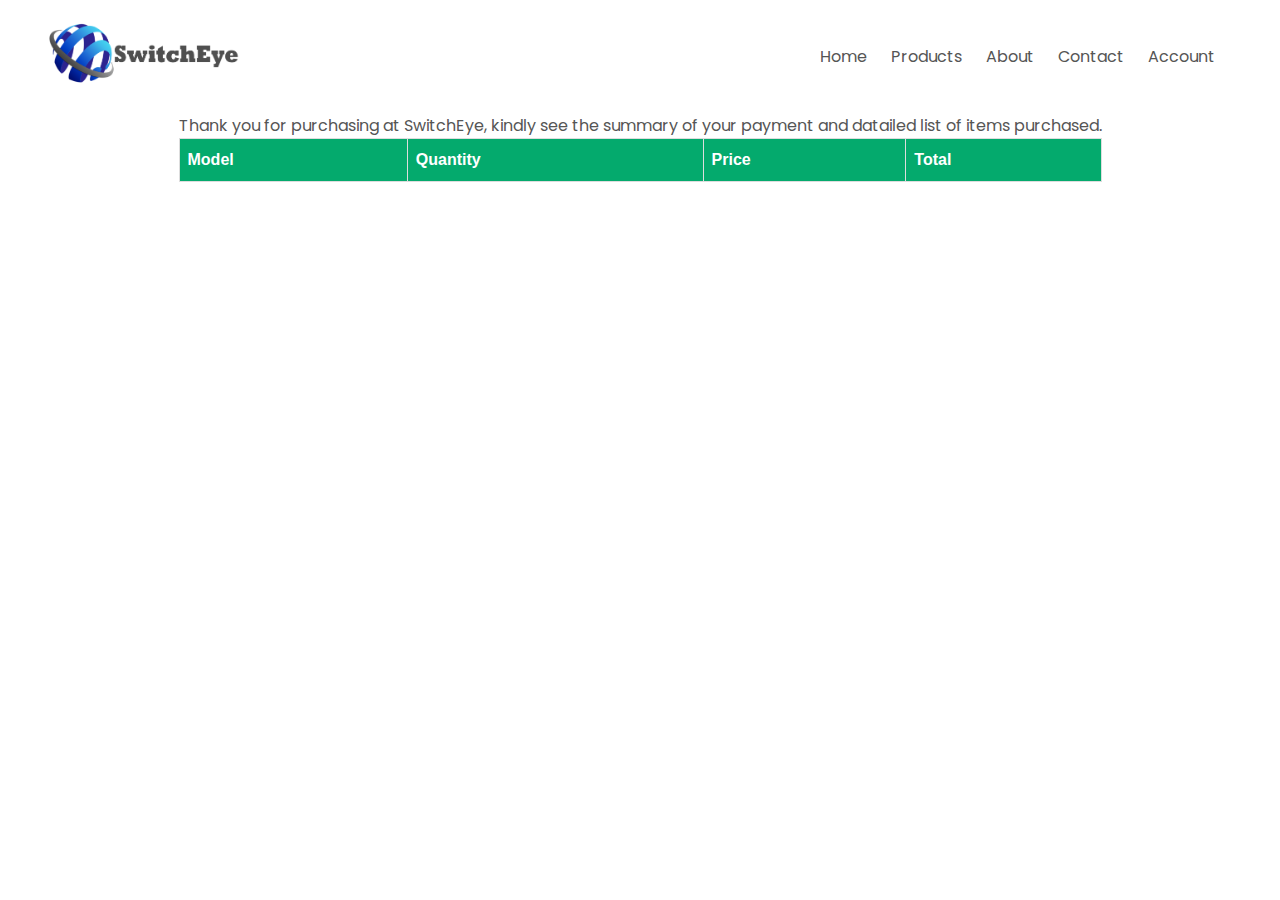
<file: success.html>
<!DOCTYPE html>
<html lang="en">
<head>
    <meta charset="UTF-8">
    <meta http-equiv="X-UA-Compatible" content="IE=edge">
    <meta name="viewport" content="width=device-width, initial-scale=1.0">
    <title>All Products - Redstore | Ecommerce Website Design</title>
    <link rel="stylesheet" href="css/products.css">
    <link rel="stylesheet" href="css/form.css">
    <link href="https://fonts.googleapis.com/css2?family=Poppins:wght@300;400;500;600;700&display=swap" rel="stylesheet">
    <link rel="stylesheet" href="https://stackpath.bootstrapcdn.com/font-awesome/4.7.0/css/font-awesome.min.css">
</head>
<body>
    <div class="container">
        <div class="navbar">
            <div class="logo">
                <img src="images/logoSE.png" alt="logo" width="200px">
            </div>
            <nav>
                <ul id="menuItems">
                    <li><a href="index.html">Home</a></li>
                    <li><a href="products.html">Products</a></li>
                    <li><a href="">About</a></li>
                    <li><a href="">Contact</a></li>
                    <li><a href="">Account</a></li>
                </ul>
            </nav>
            <img src="images/menu.png" class="menu-icon" alt="" onclick="menutoggle()">
        </div> 
    </div>
    <div class="container-wrapper">
        <div class="row cart-head">
            <div class="container">
            <div class="row">
                <p>Thank you for purchasing at SwitchEye, kindly see the summary of your payment and datailed list of items purchased.</p>
                <br>
            </div>
            <div class="row2">
                <!-- <p></p> -->

            </div>
            <div class="row3">
                
                <table class="customers">
                        <th>Model</th>
                        <th>Quantity</th>
                        <th>Price</th>
                        <th>Total</th>
                </table>
                
            </div>
            </div>
        </div>    
        <div class="row cart-footer">
                <!--------------Shopping Cart-------------->
    <div class="productsCart-container hide " id="productsCartContID">
        <div class="producstOnCart">
            <div class="top">
                <h3 class="titleModal">Cart</h3>
                <p>Total Items: <span></span></p>
                <span class="close" id="closeButton" >X</span>
            </div>
            <ul id="buyItems">
                <h4 class="empty">Your shopping cart is empty</h4>
                <!-- <li class="buyItem">
                </li> -->
            </ul>
            <div class="footerModal">
                <div id="totalPrices">
                </div>   
                <form action="">
                    <button formaction="checkout.html" class="btn modal checkout hidden">Checkout!</button>
                </form> 
            </div>
        </div>
    </div>

        </div>
            <script src="js/successful.js"></script>
        </div>
    </body>
</html>
</file>
<file: css/products.css>
/* @font-face {
	font-family: PlayfairDisplayBold;
	src: url('../font/PlayfairDisplay-Bold.otf');
}

@font-face {
	font-family: PlayfairDisplayBlackItalic;
	src: url('../font/PlayfairDisplay-BlackItalic.otf');
} */

* {
    margin: 0;
    padding: 0;
    box-sizing: border-box;
}

body {
    font-family: 'Poppins', sans-serif;
}

.navbar {
    display: flex;
    align-items: center;
    padding: 20px;
}

nav {
    flex: 1;
    text-align: right;
}

/* remove bullet */
nav ul {
    display: inline-block;
    list-style-type: none;
}

/* make list horizontal */
nav ul li {
    display: inline-block;
    margin-right: 20px;
}

a {
    text-decoration: none;
    color: #555;
}

p {
    color: #555;
}

.container {
    max-width: 1300px;
    margin: auto;
    padding: 0 25px;
}

.row {
    display: flex;
    align-items: center;
    flex-wrap: wrap; /* reduces image size */
    justify-content: space-around; /* Adjust spacing per element using flex-basis: 40%;*/
}

.col-2 {
    flex-basis: 40%;
    min-width: 300px;
}

#prodDetails{
    min-width: 500px;
}

.col-2 img {
    max-width: 100%; /* reduces image size from flex-wrap*/
    padding: 50px 0;
}

.cliPathImg {
    background-color: transparent;
    clip-path: polygon(75% 0%, 100% 50%, 75% 100%, 0% 100%, 25% 50%, 0% 0%);
}

.col-2 h1 {
    font-size: 50px;
    line-height: 60px;
    margin: 25px 0;
}

.col-2 h4 {
    padding: 0 20px;
}

.col-2 ul {
    color: #555;
}

#prodname {
        font-size: 30px;
        line-height: 100%;
    }

.btn {
    display: inline-block;
    background: #ff523b;
    color: #fff;
    padding: 8px 30px;
    margin: 30px 0;
    border-radius: 30px;
    transition: background 0.5s;
}

.btn:hover {
    background: #563434;
}

.header {
    background: radial-gradient(rgb(252, 241, 241), #4232ca);
}

/* .header .row {
    margin-top: 70px;
} */

.cart {
    position: relative;
    cursor: pointer;
}

.countitem {
    position: absolute;
    bottom: 0;
    right: 20%;
    top: 30%;
    padding: 0;
    color: #ff523b;
}

.catagories {
    margin: 70px 0;

}

.col-3 {
    flex-basis: 30%;
    min-width: 250px;
    border-top: 30px;
}

.col-3 img {
    width: 100%;
}

.small-container {
    max-width: 1080px;
    margin: auto;
    padding: 0 25px;;
}

.small-container2 {
    max-width: 100%;
    margin: auto;
    padding: 0 25px;;
}

.col-4 {
    flex-basis: 25%;
    padding: 10px;
    min-width: 200px;
    margin-bottom: 50px;
    transition: transform 0.5s;
}

.col-4 img {
    width: 200px;
}

.title {
    text-align: center;
    margin: 0 auto 80px;
    position: relative;
    line-height: 60px;
    color: #555;
}

.title::after { /* Add a red line to feature products title*/
    content: '';
    background: #ff523b;
    width: 80px;
    height: 5px;
    border-radius: 5px;
    position: absolute;
    bottom: 0%;
    left: 50%;
    transform: translateX(-50%);
}

h4 {
    color: #555;
    font-weight: normal;
}

.col-4 p {
    font-size: 14px;

}

.rating .fa {
    color: #ff523b;
}

.col-4:hover {
    transform: translateY(-5px);
}
/*   */
.offer {
    background: linear-gradient(rgb(252, 241, 241), #125f02);
    margin-top: 80px;
    padding: 30px 0;
}

.col-2 .offer-img {
    padding: 50px;
}

small {
    color: #555;
}

.servicesImg {
    border: 1px solid #8a8a8a;
}

.serv1 {
    border-right: none;
}

.serv3, .serv4 {
    border-left: none;
}

@media only screen and (max-width: 900px) {
    .serv1, .serv2, .serv3, .serv4{
        border: 1px solid #8a8a8a;
    }
    #col-4-sc, #col-4-cctv, #col-4-pabx, #col-4-wireless {
        width: 150px;
    }
}

/* -------------brands----------- */

.brands {
    margin: 100px auto;
}

.col-5 {
    width: 160px;
}

.col-5 img {
    width: 100%;
    cursor: pointer;
    filter: grayscale(100%);
}

.col-5 img:hover {
    filter: grayscale(0%);
}

/* -------footer-------- */

.footer {
    background: #000;
    color: #8a8a8a;
    font-style: 14px;
    padding: 60px 0 20px;
}

.footer p {
    color: #8a8a8a;
}

.footer h3 {
    color: #fff;
    margin-bottom: 20px;
}

.footer-col-1, .footer-col-2, .footer-col-3, .footer-col-4 {
    min-width: 250px;
    margin-bottom: 20px;
}

.footer-col-1 {
    flex-basis: 30%;
}

.footer-col-2 {
    flex: 1;
    text-align: center;
}

.footer-col-2 img{
   widows: 180px;
   margin-bottom: 20px;
}

.footer-col-3, .footer-col-4 {
    flex-basis: 12%;
    text-align: center;
}

ul {
    list-style: none;
}

.app-logo {
    margin-top: 20px;
}

.app-logo img {
    width: 140px;
}

.footer hr {
    border: none;
    background: #b5b5b5;
    height: 1px;
    margin: 20px 0;
}

.copywrite {
    text-align: center;
}

.menu-icon {
    width: 28px;
    margin-left: 20px;
    display: none;
}

/* -------media query for menu--------- */

@media only screen and (max-width: 800px) { /* Hide Menu list items and change to drop down menu */
    nav ul {
        position: absolute;
        top: 70px;
        left: 0;
        width: 100%;
        overflow: hidden;
        transition: max-height 0.5s;
        background: #333;
    }

    nav ul li {
        display: block;
        margin-right: 50px;
        margin-top: 10px;
        margin-bottom: 10px;
    }

    nav ul li a {
        color: #fff;
    }

    .menu-icon {
        display: block;
        cursor: pointer;
    }
}

/* -------Al products page-------- */

.row-2 {
    justify-content: space-between;
    margin: 100px auto 50px;
}

select {
    border: 1px solid #ff523b;
    padding: 5px
}

select:focus {
    outline: none;
}

.page-btn {
    margin: 0 auto 80px;
}

.page-btn span {
    display: inline-block;
    border: 1px solid #ff523b;
    margin-left: 10px;
    width: 40px;
    height: 40px;
    text-align: center;
    line-height: 40px;
    cursor: pointer;
}

.page-btn span:hover {
    background: #ff523b;
    color: #fff;
}

/* -------Single product page-------- */
.single-product {
    margin-top: 80px;
}

.single-product .col-2 img {
    padding: 0;
}

.single-product .col-2 {
    padding: 20px;
}

.single-product h4 {
    margin: 20px 0;
    font-size: 22px;
    font-weight: bold;
}

.single-product select {
    display: block;
    padding: 10px;
    margin-top: 20px;
}

/* input {
    width: 50px;
    height: 40px;
    padding-left: 10px;
    font-size: 20px;
    margin-right: 10px;
    border: 1px solid #ff523b;
}

input:focus {
    outline: none;
} */

.single-product .fa {
    color: #ff523b;
    margin-left: 10px;
}

.small-img-row {
    display: flex;
    justify-content: space-between;
}

.small-img-col {
    flex-basis: 24%;
    cursor: pointer;
} 

@media only screen and (max-width: 600px) {
    
    .prodDetails {
        display: flex;
        justify-content: center;
        align-items: center;
    }
    
    #productImg {
        width: 80%;
        justify-self: center;
        align-self: center;
    }

    .small-img-row {
        display: none;
    }

    #prodDetails ul {
        padding: 0 20px;
    }

}
/* modal */
.productsCart-container {
    position: absolute;
    display: flex;
    justify-content: center;
    align-items: center;
    margin: 0;
    top: 0;
    bottom: 0;
    left: 0;
    right: 0;
    z-index: 2;
    background: rgba(0, 0, 0, 0.5);
  }
  
  .producstOnCart {
      width: 500px;
      height: 85vh;
      max-width: 80%;
      background-color: white;
      margin: auto 0;
      padding: 10px 0;
      flex-direction: column;
      -webkit-box-shadow: 0px 0px 13px 2px rgba(0, 0, 0, 0.3);
      box-shadow: 0px 0px 13px 2px rgba(0, 0, 0, 0.3);
      border-radius: 8px;
  }
  
  .stopScrolling {
      height: 100vh;
      overflow: hidden;
  }
  
  .hide {
      display: none;
      transition: display 200ms ease-in;
  }
  
  .top {
      padding: 0 1rem;
      border-bottom: 1px solid #777;
      margin: auto 0;
      padding-bottom: .5rem;
      display: flex;
      justify-content: space-between;
      color: #000;
  }
  
  .titleModal {
      font-size: 1.5rem;
      margin: 0.5em 0;
    }
  
  #buyItems {
      flex-grow: 1;
      height: 60vh;
      overflow: auto;
      padding: 1rem;
      display: flex;
      align-items: center;
      flex-direction: column;
  }
  
  .buyItem {
      list-style: none;
      display: flex;
      flex-direction: row;
      justify-content: center;
      align-items: center;
      margin-bottom: 10px;
      padding: 10px;
      border: 1px solid #bbb;
      border-radius: 10px;
      background-color: rgb(235, 228, 234);    
  }
  
  .buyItem img {
      height: 100px
  }  
  
  .cartProductDetails > div, h5, h6 {
      display: flex;
      justify-content: center;
      margin: 1em;
      overflow: wrap;
      max-width: 175px;
      text-align: center;
  
  }
  
  .countOfProduct {
      margin: auto 1.5em;
      width: 30px;
      text-align: center;
  }
  
  .close {
      background: none;
      border: none;
      font-size: 1.5rem;
      font-weight: bold;
      margin: 0;
      padding: 0;
      cursor: pointer;
      align-self: flex-start;
      padding-top: .5rem;
  }
  
  .footerModal {
      display: flex;
      justify-content: space-between;
      align-items: center;
      padding: .5rem 2rem;
      border-top: 1px solid #777;
    }
    
  
  .footerModal .btn {
      margin-right: .5rem;
  }
  
  
  .btn {
      padding: .5em 1em;
      border-radius: .3em;
      border: none;
      color: white;
      cursor: pointer;
      background-color: #1CA;
  }

  .cancel {
    padding: .5em 1em;
    border-radius: .3em;
    border: none;
    color: white;
    cursor: pointer;
    background-color: rgb(204, 17, 17);
}
  
  .btn.modal {
      align-self: flex-start;
      margin-top: 0;
      padding: .8rem;
  }
  
  .btn.modal:hover,
  .btn.modal:focus {
    background-color: #0A8;
  }

  .button-plus, .button-minus {
    margin-top: 0;
    margin-bottom: 0;
  }

  .cartProductDetails span {
    margin-top: 0;
    margin-bottom: 0;
  }

/* -------media query for less than 600 screen size--------- */

@media only screen and (max-width: 600px) {
    .row {
        text-align: center;
    }

    .col-2, .col-3, .col-4 {
        flex-basis: 100%;
    }

    .single-product .row {
        text-align: left;
    }

    .single-product .col-2 {
        padding: 20px 0;
    }
}
</file>
<file: css/form.css>
.container-wrapper {
    max-width: 100%;
    margin: auto;
} 

.cart-body {
    margin: 0;
}

form {
    display: flex;
    justify-content: center;
    flex-direction: row-reverse;
}

.panel-body {
    width: 400px;
    margin: 20px;
    border: 1px solid #bbb;
}

.form-group {
    padding: 0 20px;
}

.form-group p {
    font-size: 12px;
}

.first {
    padding-top: 20px;
}

label {
    margin: 0 5px;
    font: bold;
}

input::placeholder {
    padding-left: 10px;
}

input:focus {
    outline: none;
    box-shadow: 0 0 5px 0 #0F0;
} 

input:hover, input:focus {
    border-color: #04AA6D;
    outline: none;
    
}

input, select {
    width: 300px;
    margin: auto;
    height: 30px;
    margin: 5px;
    border: 1px solid #ff523b;
}

.card_code {
    width: 50px;
}

#first_name, #last_name {
    width: 120px;
}

.form-product {
    display: flex;
    flex-direction: row;
    justify-content: center;
    padding: 20px;
}

.btn-submit {
    font-size: 16px;
    padding: 0.75em 1em;
    margin-left: 20px;
}

/* table */
.customers {
    font-family: Arial, Helvetica, sans-serif;
    border-collapse: collapse;
    width: 100%;
}

.customers td, .customers th {
    border: 1px solid #ddd;
    padding: 8px;
    max-width: 200px;
}

.customers tr:nth-child(even){
    background-color: #f2f2f2;
}
  
.customers tr:hover {
    background-color: #ddd;
}

.customers th {
    padding-top: 12px;
    padding-bottom: 12px;
    text-align: left;
    background-color: #04AA6D;
    color: white;
}

@media only screen and (max-width: 850px) {
    form {
        display: flex;
        justify-content: center;
        flex-direction: column;
        align-items: center;
    }
}

@media only screen and (max-width: 430px) {
    form {
        display: flex;
        justify-content: center;
        flex-direction: column;
        align-items: center;
    }

    .rowForm {
        max-width: 280px;
    }
}
</file>
